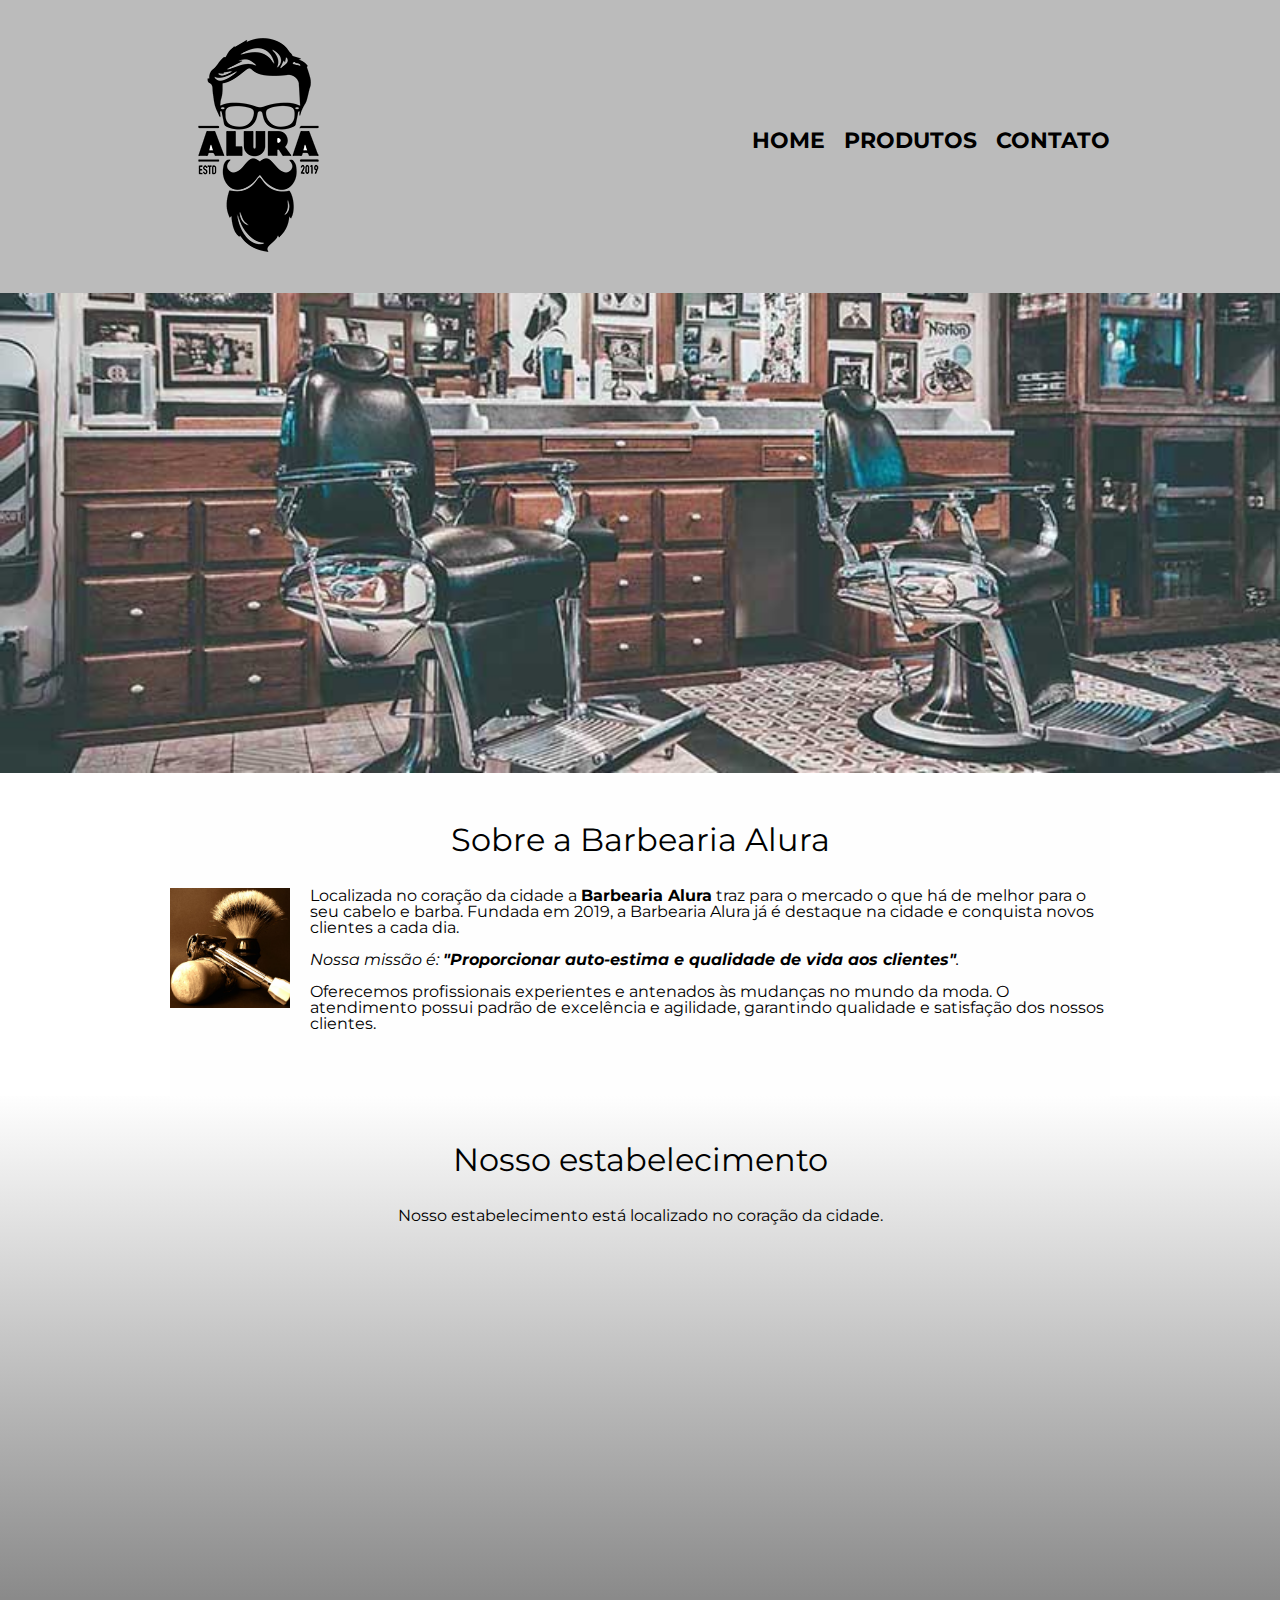
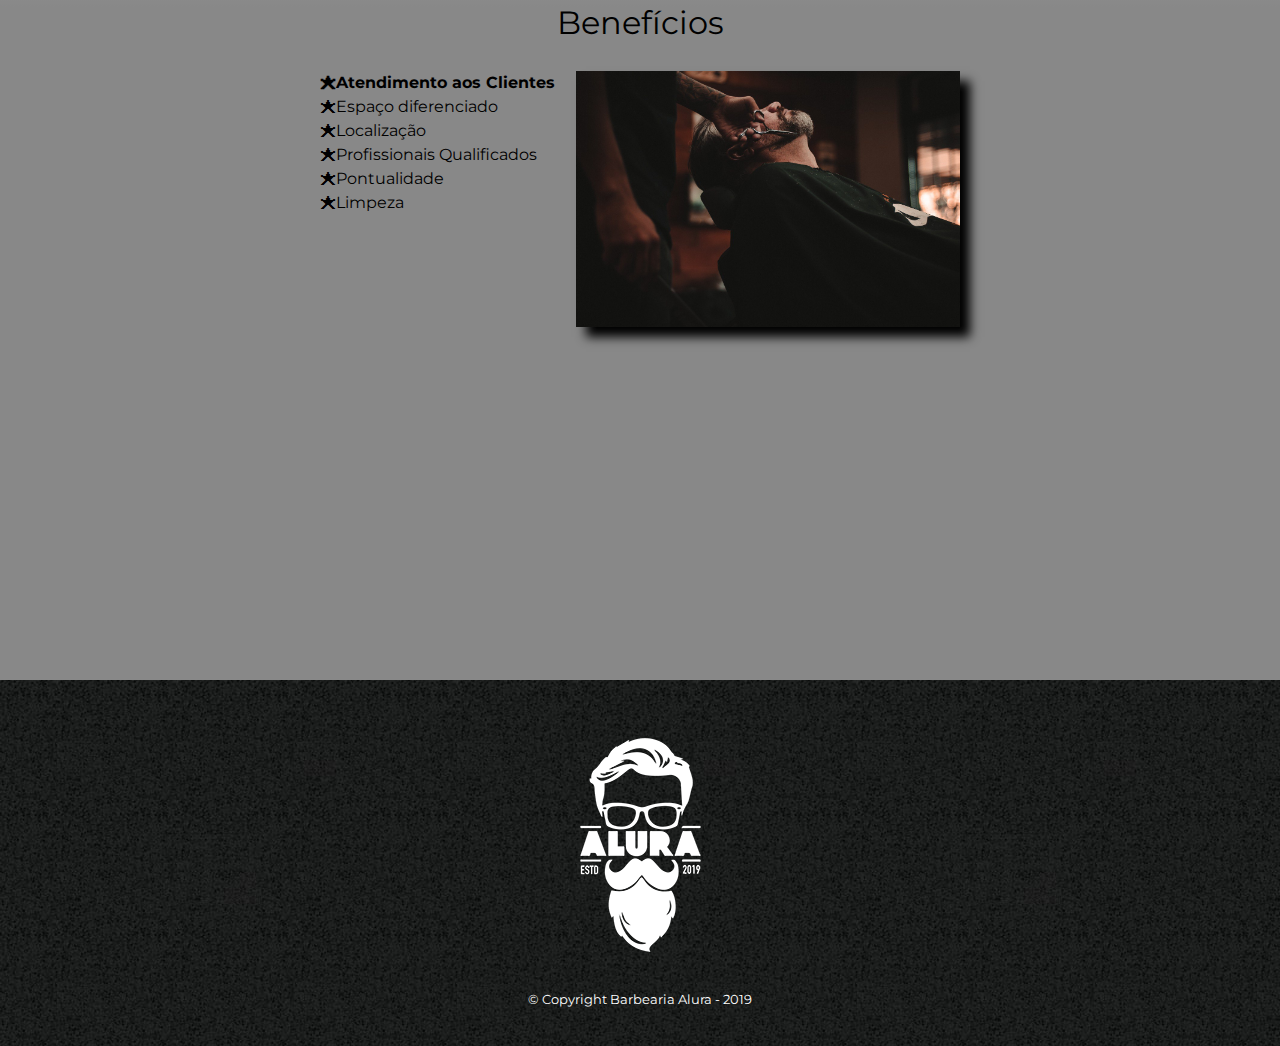
<file: index.html>
<!DOCTYPE html>
<html>

<head>
    <meta charset="UTF-8">
    <meta name="viewport" content="width=device-width">
    <title>Barbearia Alura</title>
    <link rel="stylesheet" href="./styles/reset.css">
    <link rel="stylesheet" href="./styles/style.css">
    <link rel="preconnect" href="https://fonts.googleapis.com">
    <link rel="preconnect" href="https://fonts.gstatic.com" crossorigin>
    <link href="https://fonts.googleapis.com/css2?family=Montserrat&display=swap" rel="stylesheet">
</head>

<body>
    <header>
        <div class="box">
            <h1>
                <img src="./assets/images/logo.png" alt="Logo da Barbearia Alura">
            </h1>
            <nav>
                <ul>
                    <li><a href="index.html">Home</a></li>
                    <li><a href="./pages/produtos.html">Produtos</a></li>
                    <li><a href="./pages/contato.html">Contato</a></li>
                </ul>
            </nav>
        </div>
    </header>
    <img class="banner" src="assets/images/banner.jpg">
    <main>
        <section class="principal">
            <h2 class="titulo-principal">Sobre a Barbearia Alura</h2>
            
            <img class="utensilios" src="./assets/images/utensilios.jpg" alt="Utensílios de um barbeiro." />

            <p>Localizada no coração da cidade a <strong>Barbearia Alura</strong> traz para o mercado o que há de melhor para o
                seu cabelo e barba. Fundada em 2019, a Barbearia Alura já é destaque na cidade e conquista novos clientes a cada
                dia.</p>
        
            <p id="missao">
                <em>Nossa missão é: <strong>"Proporcionar auto-estima e qualidade de vida aos
                        clientes"</strong>.</em></p>
        
            <p>Oferecemos profissionais experientes e antenados às mudanças no mundo da moda. O atendimento possui padrão de
                excelência e agilidade, garantindo qualidade e satisfação dos nossos clientes.</p>
        </section>

        <section class="mapa">
            <h3 class="titulo-principal">Nosso estabelecimento</h3>
            <p>Nosso estabelecimento está localizado no coração da cidade.</p>
            <div class="mapa-conteudo">
                <iframe
                    src="https://www.google.com/maps/embed?pb=!1m18!1m12!1m3!1d3656.44984047489!2d-46.63452058463357!3d-23.5881947846696!2m3!1f0!2f0!3f0!3m2!1i1024!2i768!4f13.1!3m3!1m2!1s0x94ce5a2b2ed7f3a1%3A0xab35da2f5ca62674!2sCaelum%20-%20Education%20and%20Innovation!5e0!3m2!1sen!2sbr!4v1658171885363!5m2!1sen!2sbr"
                    width="100%" height="300" style="border:0;" allowfullscreen="" loading="lazy"
                    referrerpolicy="no-referrer-when-downgrade">
                </iframe>
            </div>
        </section>

        <section class="beneficios">
            <h3 class="titulo-principal">Benefícios</h3>
            
            <div class="conteudo-beneficios">
                <ul class="lista-beneficios">
                    <li class="itens">Atendimento aos Clientes</li>
                    <li class="itens">Espaço diferenciado</li>
                    <li class="itens">Localização</li>
                    <li class="itens">Profissionais Qualificados</li>
                    <li class="itens">Pontualidade</li>
                    <li class="itens">Limpeza</li>
                </ul><img src="./assets/images/beneficios.jpg" class="imagem-beneficios">
            </div>
            
            <div class="video">
                <iframe width="560" height="315" src="https://www.youtube.com/embed/wcVVXUV0YUY" title="YouTube video player"
                    frameborder="0" allow="accelerometer; autoplay; clipboard-write; encrypted-media; gyroscope; picture-in-picture"
                    allowfullscreen>
                </iframe>
            </div>
        </section>
    </main>
    <footer>
        <img src="./assets/images/logo-branco.png" alt="Logo da Barbearia Alura">
        <p class="copyright">&copy; Copyright Barbearia Alura - 2019</p>
    </footer>
</body>

</html>
</file>
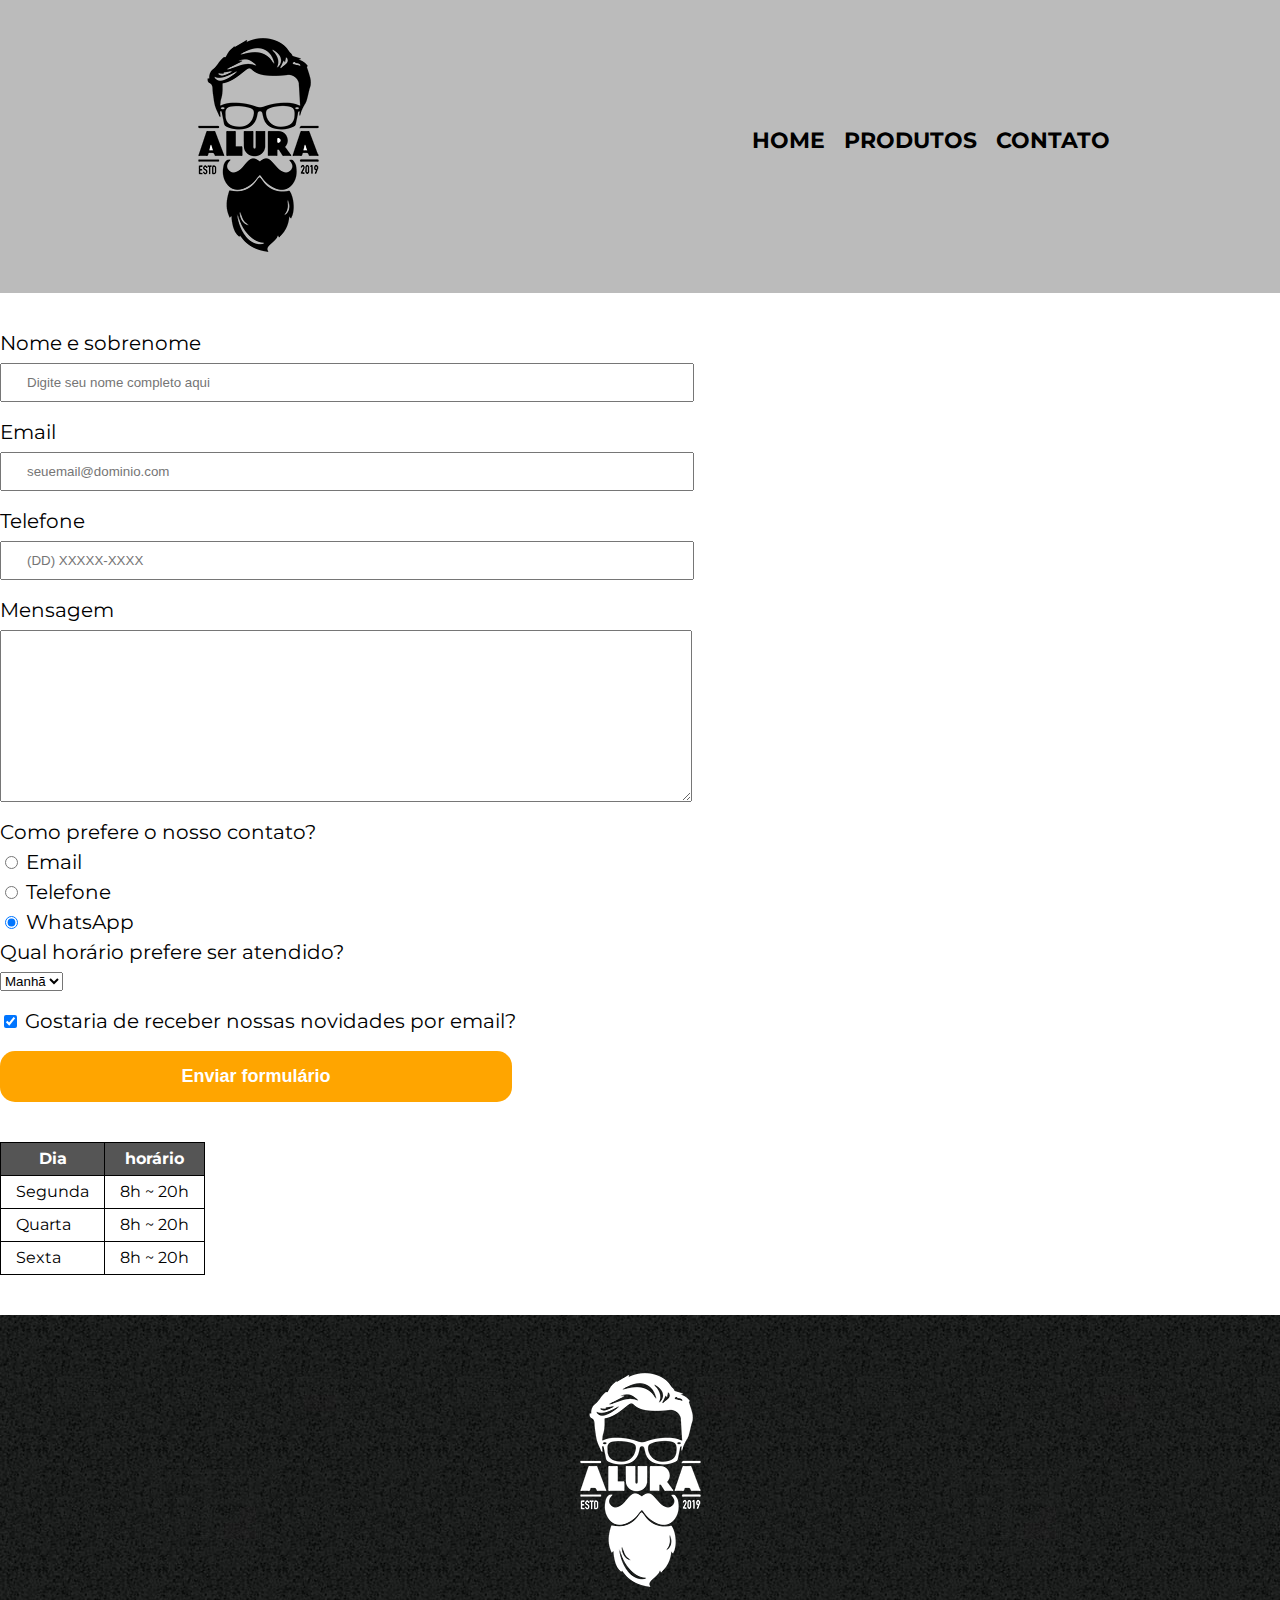
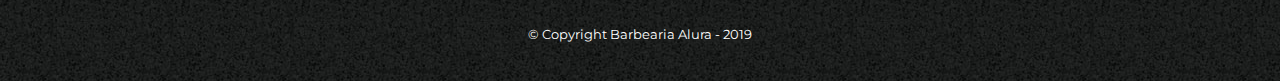
<file: pages/contato.html>
<!DOCTYPE html>
<html>

<head>
    <meta charset="UTF-8">
    <title>Contato - Barbearia Alura</title>
    <link rel="stylesheet" href="../styles/reset.css">
    <link rel="stylesheet" href="../styles/style.css">
    <link rel="preconnect" href="https://fonts.googleapis.com">
    <link rel="preconnect" href="https://fonts.gstatic.com" crossorigin>
    <link href="https://fonts.googleapis.com/css2?family=Montserrat&display=swap" rel="stylesheet">
</head>

<body>
    <header>
        <div class="box">
            <h1>
                <img src="../assets/images/logo.png" alt="Logo da Barbearia Alura">
                <nav>
                    <ul class="navegacao-">
                        <li><a href="../index.html">Home</a></li>
                        <li><a href="./produtos.html">Produtos</a></li>
                        <li><a href="./contato.html">Contato</a></li>
                    </ul>
                </nav>
            </h1>
        </div>
    </header>
    <main>
        <form>
            <label for="nomesobrenome">Nome e sobrenome</label>
            <input type="text" id="nomesobrenome" class="input-padrao" required placeholder="Digite seu nome completo aqui">
            
            <label for="email">Email</label>
            <input type="email" id="email" class="input-padrao" required placeholder="seuemail@dominio.com">

            <label for="telefone">Telefone</label>
            <input type="tel" id="telefone" class="input-padrao" required placeholder="(DD) XXXXX-XXXX">

            <label for="mensagem">Mensagem</label>
            <textarea cols="70" rows="10" id="mensagem" class="input-padrao" required></textarea>
            
            <fieldset>
                <legend>Como prefere o nosso contato?</legend>
                <label for="radio-email">
                    <input type="radio" name="contato" value="email" id="radio-email">
                    Email
                </label>
                
                <label for="radio-telefone">
                    <input type="radio" name="contato" value="email" id="radio-telefone">
                    Telefone
                </label>
    
                <label for="radio-whatsapp">
                    <input type="radio" name="contato" value="email" id="radio-whatsapp" checked>
                    WhatsApp
                </label>    
            </fieldset>

            <fieldset>
                <legend>Qual horário prefere ser atendido?</legend>
                <select>
                    <option>Manhã</option>
                    <option>Tarde</option>
                    <option>Noite</option>
                </select>
            </fieldset>

            <label class="checkbox">
                <input type="checkbox" checked>
                Gostaria de receber nossas novidades por email?
            </label>

            <input type="submit" value="Enviar formulário" class="enviar">
        </form>
        <table>
            <thead>
                <tr>
                    <th>Dia</th>
                    <th>horário</th>
                </tr>
            </thead>
            <tbody>
                <tr>
                    <td>Segunda</td>
                    <td>8h ~ 20h</td>
                </tr>
                <tr>
                    <td>Quarta</td>
                    <td>8h ~ 20h</td>
                </tr>
                <tr>
                    <td>Sexta</td>
                    <td>8h ~ 20h</td>
                </tr>
            </tbody>
        </table>
    </main>
    <footer>
        <img src="../assets/images/logo-branco.png" alt="Logo da Barbearia Alura">
        <p class="copyright">&copy; Copyright Barbearia Alura - 2019</p>
    </footer>
</body>

</html>
</file>
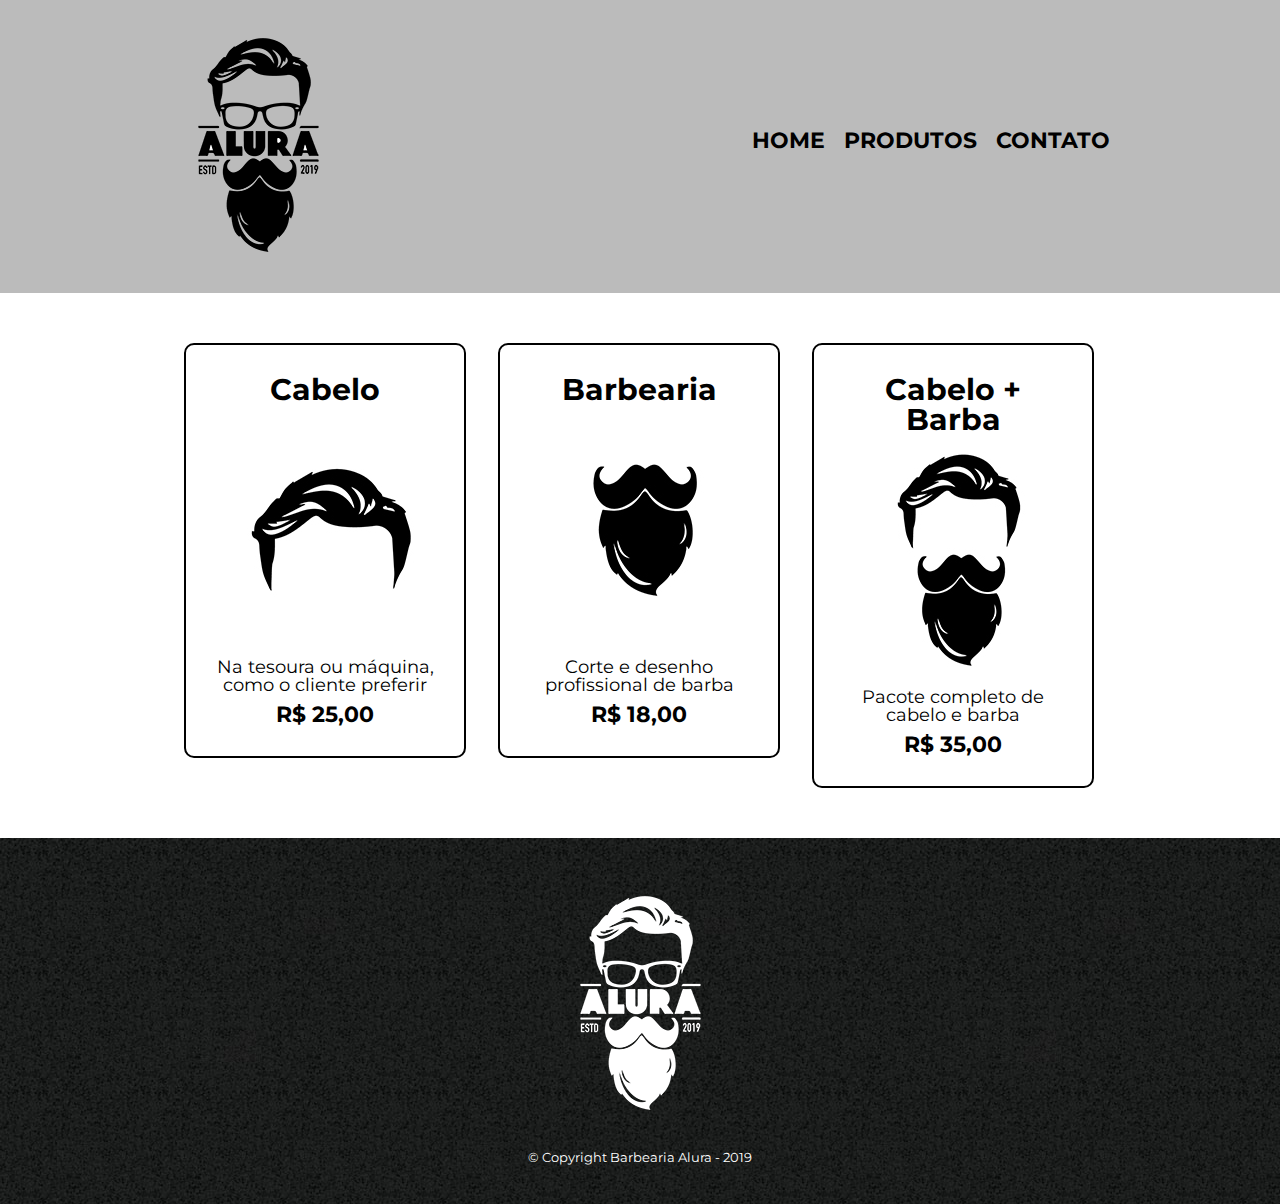
<file: pages/produtos.html>
<!DOCTYPE html>
<html>
    <head>
        <meta charset="UTF-8">
        <title>Produtos - Barbearia Alura</title>
        <link rel="stylesheet" href="../styles/reset.css">
        <link rel="stylesheet" href="../styles/style.css">
        <link rel="preconnect" href="https://fonts.googleapis.com">
        <link rel="preconnect" href="https://fonts.gstatic.com" crossorigin>
        <link href="https://fonts.googleapis.com/css2?family=Montserrat&display=swap" rel="stylesheet">
    </head>
    <body>
        <header>
            <div class="box">
                <h1>
                    <img src="../assets/images/logo.png" alt="Logo da Barbearia Alura">
                </h1>
                <nav>
                    <ul>
                        <li><a href="../index.html">Home</a></li>
                        <li><a href="./produtos.html">Produtos</a></li>
                        <li><a href="./contato.html">Contato</a></li>
                    </ul>
                </nav>
            </div>
        </header>
        <main>
            <ul class="produtos">
                <li>
                    <h2>Cabelo</h2>
                    <img src="../assets/images/cabelo.jpg" alt="logo cabelo">
                    <p class="produto-descricao">Na tesoura ou máquina, como o cliente preferir</p>
                    <p class="produto-preco">R$ 25,00</p>
                </li>
                <li>
                    <h2>Barbearia</h2>
                    <img src="../assets/images/barba.jpg" alt="logo barba">
                    <p class="produto-descricao">Corte e desenho profissional de barba</p>
                    <p class="produto-preco">R$ 18,00</p>
                </li>
                <li>
                    <h2>Cabelo + Barba</h2>
                    <img src="../assets/images/cabelo+barba.jpg" alt="logo cabelo e barba">
                    <p class="produto-descricao">Pacote completo de cabelo e barba</p>
                    <p class="produto-preco">R$ 35,00</p>
                </li>
            </ul>
        </main>
        <footer>
            <img src="../assets/images/logo-branco.png" alt="Logo da Barbearia Alura">
            <p class="copyright">&copy; Copyright Barbearia Alura - 2019</p>
        </footer>
    </body>
</html>
</file>
<file: styles/style.css>
body {
    font-family: 'Montserrat', sans-serif;
}
/* CSS geral do header */
header {
    background: #BBBBBB;
    padding: 20px 0;
}
.box {
    position: relative;
    width: 940px;
    margin: 0 auto;
}
nav {
    position: absolute;
    top: 110px;
    right: 0;
}
nav li {
    display: inline;
    margin: 0 0 0 15px;
}
nav a {
    text-transform: uppercase;
    color: #000000;
    font-weight: bold;
    font-size: 22px;
    text-decoration: none;
}
nav a:hover {
    color: #C78C19;
    text-decoration: underline;
}

/* CSS geral da pagina de produtos */
.produtos {
    width: 940px;
    margin: 0 auto;
    padding: 50px 0;
}
.produtos li {
    display: inline-block;
    text-align: center;
    width: 30%;
    vertical-align: top;
    margin: 0 1.5%;
    padding: 30px 20px;
    box-sizing: border-box;
    border: 2px solid #000000;
    border-radius: 10px
}
.produtos li:hover {
    border-color: #C78C19;
}
.produtos li:active {
    border-color: #088C19;
}
.produtos li:hover h2 {
    font-size: 34px;
}
.produtos h2 {
    font-size: 30px;
    font-weight: bold;
}
.produto-descricao {
    font-size: 18px;
}
.produto-preco {
    font-size: 22px;
    font-weight: bold;
    margin-top: 10px;
}

/* CSS geral do footer */
footer {
    text-align: center;
    background: url('../assets/images/bg.jpg');
    padding: 40px 0;
}
.copyright {
    color: #FFFFFF;
    font-size: 13px;
    margin: 20px 0 0;
}

/* CSS da página de contato */
form {
    margin: 40px 0;
}
form label, form legend {
    display: block;
    font-size: 20px;
    margin: 0 0 10px;
}
.input-padrao {
    display: block;
    margin: 0 0 20px;
    padding: 10px 25px;
    width: 50%;
}
.checkbox{
    margin: 20px 0;
}
.enviar {
    width: 40%;
    padding: 15px 0;
    background: orange;
    color: white;
    font-weight: bold;
    font-size: 18px;
    border: none;
    border-radius: 15px;
    transition: 1s all;
    cursor: pointer;
}
.enviar:hover {
    background: darkorange;
    color: #CCCCCC;
    transform: scale(1.2);
}
table {
    margin: 20px 0 40px;
}
thead {
    background: #555555;
    color: white;
    font-weight: bold;
}
td, th {
    border: 1px solid black;
    padding: 8px 15px; 
}

/* CSS da página Inical */
.banner {
    width: 100%;
}
.titulo-principal {
    text-align: center;
    font-size: 2em;
    margin: 0 0 1em;
    clear: left;
}
.principal {
    padding: 3em 0;
    background: #FEFEFE;
    width: 940px;
    margin: 0 auto;
}
.principal p {
    margin: 0 0 1em;
}
.principal strong {
    font-weight: bold;
}
.principal em {
    font-style: italic;
}
.utensilios {
    width: 120px;
    float: left;
    margin: 0 20px 20px 0; 
}
.mapa {
    padding: 3em 0;
    background: linear-gradient(#FEFEFE, #888888);
}
.mapa-conteudo {
    width: 940px;
    margin: 0 auto;
}
.mapa p {
    margin: 0 0 2em;
    text-align: center;
}
.beneficios {
    padding: 3em auto;
    background: #888888; 
}
.conteudo-beneficios {
    width: 640px;
    margin: 0 auto;
}
.lista-beneficios {
    width: 40%;
    display: inline-block;
    vertical-align: top;
}
.itens {
    line-height: 1.5;
}
.itens:first-child {
    font-weight: bold;
}
.itens:before {
    content: "🟊";
}
.imagem-beneficios {
    width: 60%;
    opacity: 1;
    transition: 400ms;
    box-shadow: 10px 10px 10px #000000;
}
.imagem-beneficios:hover {
    opacity: 0.3;
}
.video {
    width: 560px;
    margin: 2em auto 0 auto;
}
@media screen and (max-width: 480px) {
    .box, .principal, .conteudo-beneficios, .mapa-conteudo {
        width: auto;
    }
    h1 {
        text-align: center;
    }
    nav {
        position: static;
    }
    .lista-beneficios, .imagem-beneficios {
        width: 100%
    }

    .produtos {
        width: auto;
    }
    .produtos li {
        width: 80%;
        margin: 12px auto;
        display: block;
    }
    .produtos li img {
        width: 100%;
    }

    form {
        text-align: center;
    }
    .input-padrao {
        margin: 0 auto 20px auto;
    }
    table {
        width: 90%;
        margin: 40px auto;
    }
}
</file>
